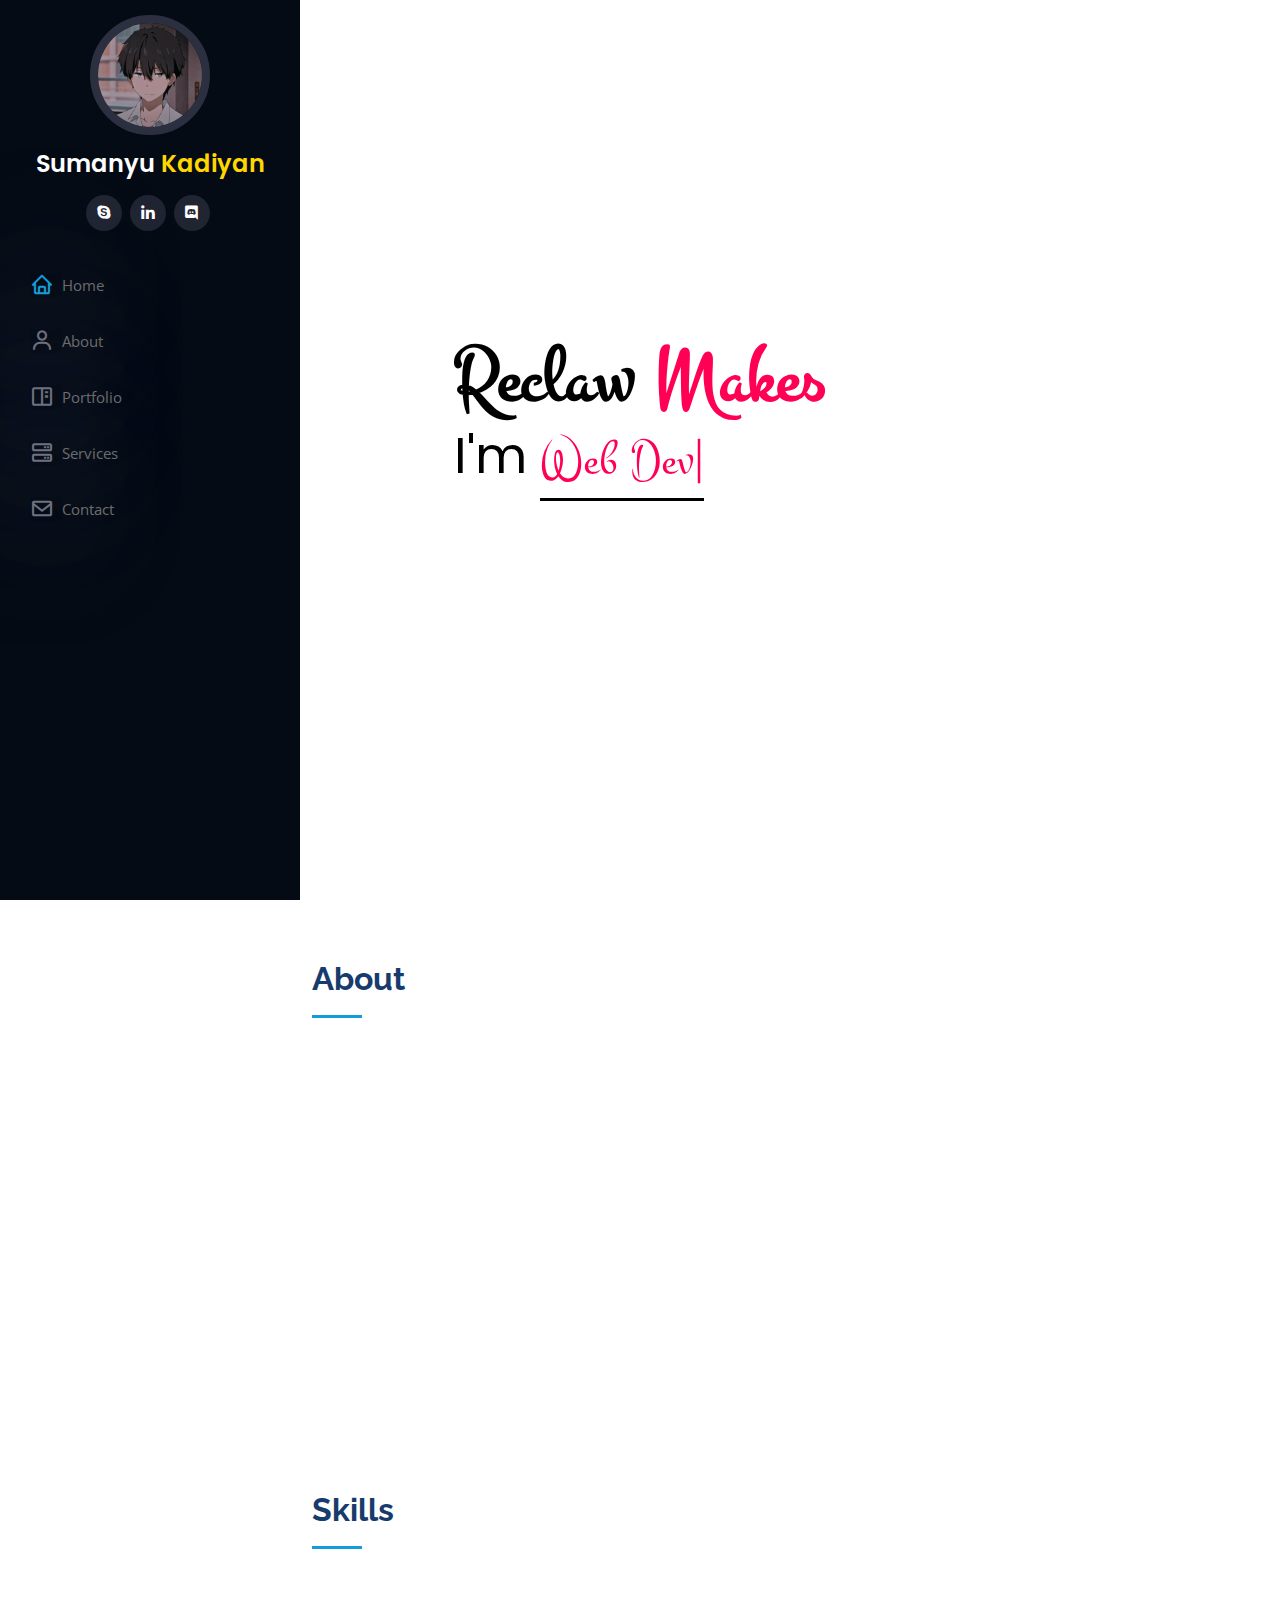
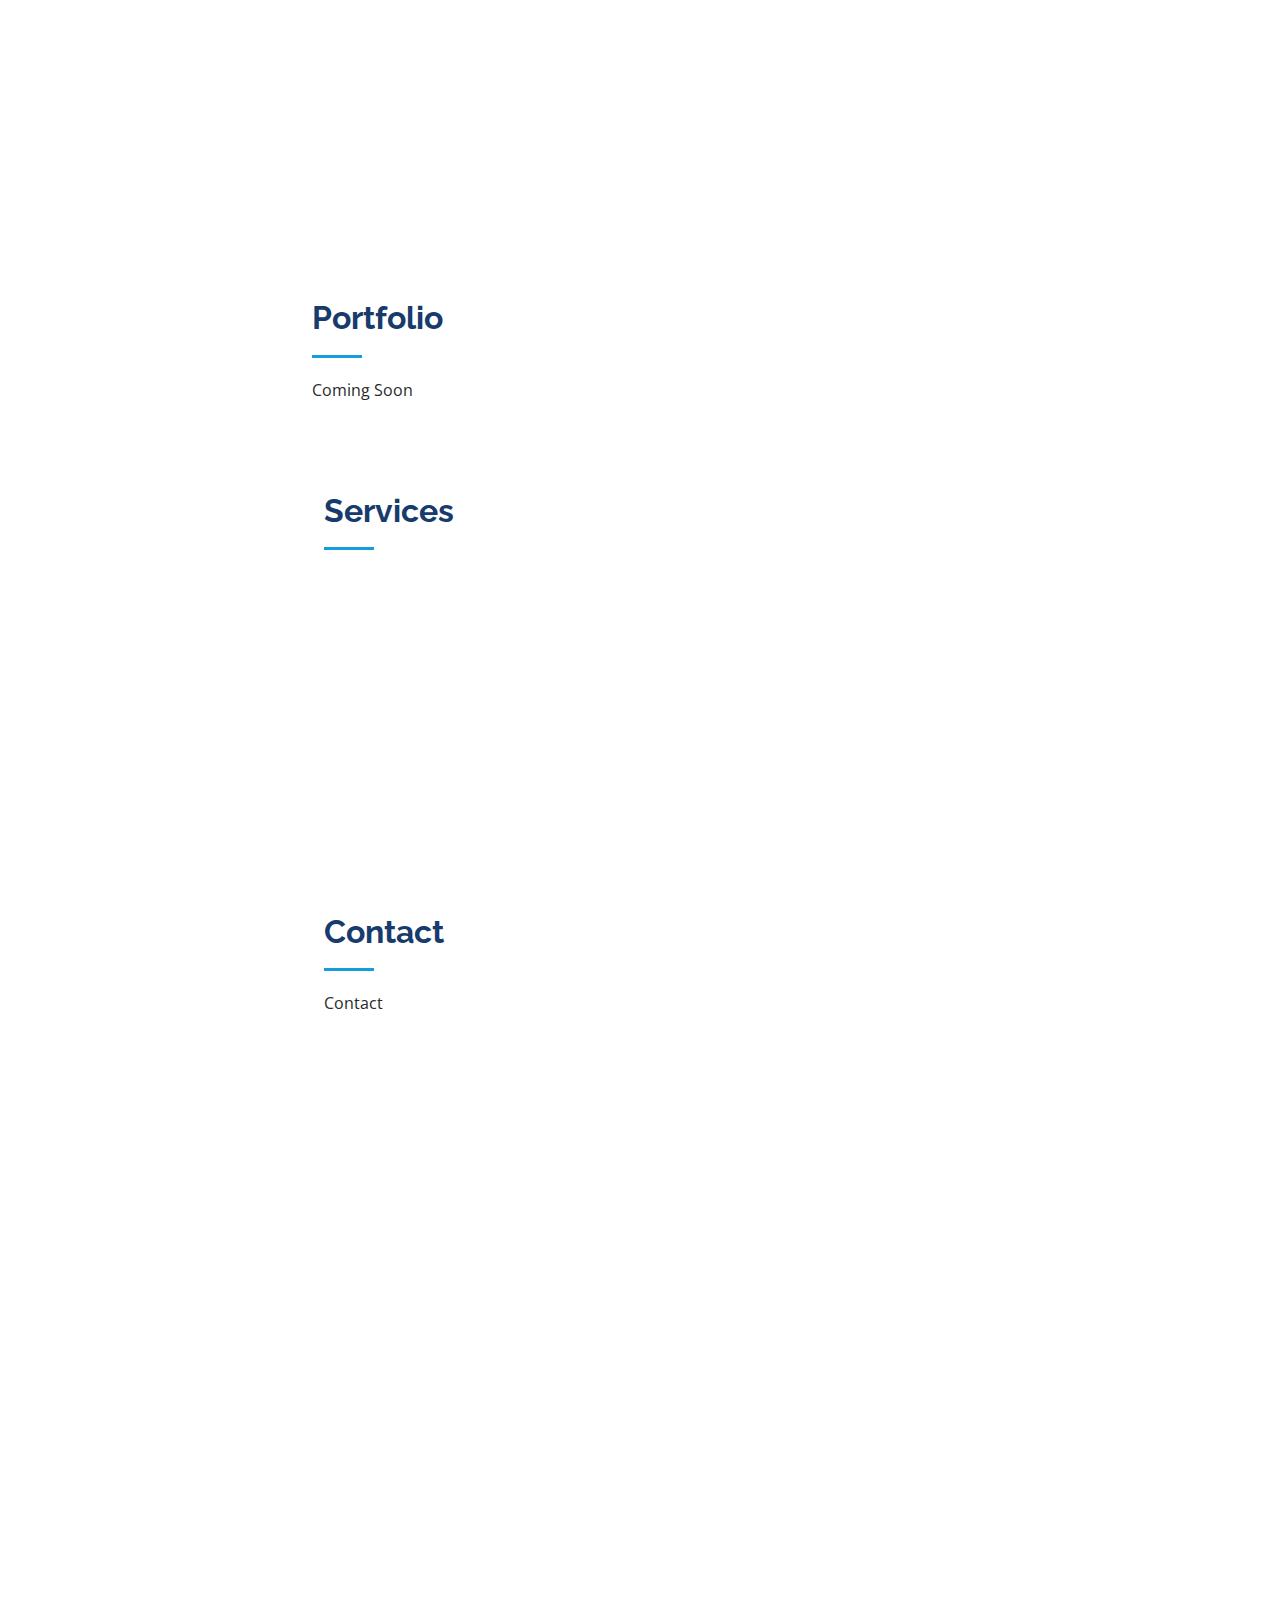
<file: index.html>
<!DOCTYPE html>
<html lang="en">

<head>
  <meta charset="utf-8">
  <meta content="width=device-width, initial-scale=1.0" name="viewport">

  <title>ReclawMakes </title>
  <meta content="" name="description">
  <meta content="" name="keywords">

  <!-- Favicons -->
  <link href="assets/img/favicon.png" rel="icon">
  <link href="assets/img/apple-touch-icon.png" rel="apple-touch-icon">

  <!-- Google Fonts -->
  <link href="https://fonts.googleapis.com/css?family=Open+Sans:300,300i,400,400i,600,600i,700,700i|Raleway:300,300i,400,400i,500,500i,600,600i,700,700i|Poppins:300,300i,400,400i,500,500i,600,600i,700,700i" rel="stylesheet">

  <!-- Vendor CSS Files -->
  <link href="assets/vendor/aos/aos.css" rel="stylesheet">
  <link href="assets/vendor/bootstrap/css/bootstrap.min.css" rel="stylesheet">
  <link href="assets/vendor/bootstrap-icons/bootstrap-icons.css" rel="stylesheet">
  <link href="assets/vendor/boxicons/css/boxicons.min.css" rel="stylesheet">
  <link href="assets/vendor/glightbox/css/glightbox.min.css" rel="stylesheet">
  <link href="assets/vendor/swiper/swiper-bundle.min.css" rel="stylesheet">

  <!-- Template Main CSS File -->
  <link href="assets/css/style.css" rel="stylesheet">


</head>

<body>

  <!-- ======= Mobile nav toggle button ======= -->
  
  <i class="bi bi-list mobile-nav-toggle d-xl-none"></i>

  <!-- ======= Header ======= -->
  <header id="header">
    <div class="d-flex flex-column">

      <div class="profile">
        <img src="assets/img/profile-img.jpg" alt="" class="img-fluid rounded-circle">
        <h1 class="text-light"><a href="index.html">Sumanyu <span3>Kadiyan</span3></a></h1>
        <div class="social-links mt-3 text-center">
          <a href="#" class="google-plus"><i class="bx bxl-skype"></i></a>
          <a href="https://www.linkedin.com/in/sumanyu-kadiyan-2526aa275/" class="linkedin"><i class="bx bxl-linkedin"></i></a>
          <a href="https://discord.gg/FwNtGuhs38" class="google-plus"><i class="bx bxl-discord"></i></a>

        </div>
      </div>

      <nav id="navbar" class="nav-menu navbar">
        <ul>
          <li><a href="#hero" class="nav-link scrollto active"><i class="bx bx-home"></i> <span>Home</span></a></li>
          <li><a href="#about" class="nav-link scrollto"><i class="bx bx-user"></i> <span>About</span></a></li>
          <li><a href="#portfolio" class="nav-link scrollto"><i class="bx bx-book-content"></i> <span>Portfolio</span></a></li>
          <li><a href="#services" class="nav-link scrollto"><i class="bx bx-server"></i> <span>Services</span></a></li>
          <li><a href="#contact" class="nav-link scrollto"><i class="bx bx-envelope"></i> <span>Contact</span></a></li>
        </ul>
      </nav><!-- .nav-menu -->
    </div>
  </header><!-- End Header -->

  <!-- ======= Hero Section ======= -->
  <section id="hero" class="d-flex flex-column justify-content-center align-items-center">
    <div class="hero-container" data-aos="fade-in">
      <h1>Reclaw <span2>Makes</span2></h1>
      <p>I'm <span class="typed" data-typed-items=" Web Developer, Gamer, Video Editor"></span></p>
    </div>
  </section><!-- End Hero -->

  <main id="main">

    <!-- ======= About Section ======= -->
    <section id="about" class="about">
      <div class="container">

        <div class="section-title">
          <h2>About</h2>
          <p></p>
        </div>

        <div class="row">
          <div class="col-lg-4" data-aos="fade-right">
            <img src="assets/img/profile-img.jpg" class="img-fluid" alt="">
          </div>
          <div class="col-lg-8 pt-4 pt-lg-0 content" data-aos="fade-left">
            <h3>VideoEditor &amp; Web Developer.</h3>
            <p class="fst-italic">
              
            </p>
            <div class="row">
              <div class="col-lg-6">
                <ul>
                  <li><i class="bi bi-chevron-right"></i> <strong>Birthday:</strong> <span>8 Feb 2008</span></li>
                  <li><i class="bi bi-chevron-right"></i> <strong>Website:</strong> <span>do not own a domain yet</span></li>
                  <li><i class="bi bi-chevron-right"></i> <strong>Phone:</strong> <span>Coming Soon</span></li>
                  <li><i class="bi bi-chevron-right"></i> <strong>City:</strong> <span>Haryana, India</span></li>
                </ul>
              </div>
              <div class="col-lg-6">
                <ul>
                  <li><i class="bi bi-chevron-right"></i> <strong>Age:</strong> <span>16</span></li>
                  <li><i class="bi bi-chevron-right"></i> <strong>Email:</strong> <span>reclawmakes@gmail.com</span></li>
                  <li><i class="bi bi-chevron-right"></i> <strong>Freelance:</strong> <span>Available</span></li>
                </ul>
              </div>
            </div>
            <p>
              
            </p>
          </div>
        </div>

      </div>
    </section><!-- End About Section -->

    <!-- =

    <!-- ======= Skills Section ======= -->
    <section id="skills" class="skills section-bg">
      <div class="container">

        <div class="section-title">
          <h2>Skills</h2>
        
        </div>

        <div class="row skills-content">

          <div class="col-lg-6" data-aos="fade-up">

            <div class="progress">
              <span class="skill">HTML <i class="val">60%</i></span>
              <div class="progress-bar-wrap">
                <div class="progress-bar" role="progressbar" aria-valuenow="60" aria-valuemin="0" aria-valuemax="100"></div>
              </div>
            </div>

            <div class="progress">
              <span class="skill">CSS <i class="val">50%</i></span>
              <div class="progress-bar-wrap">
                <div class="progress-bar" role="progressbar" aria-valuenow="50" aria-valuemin="0" aria-valuemax="100"></div>
              </div>
            </div>

            <div class="progress">
              <span class="skill">JavaScript <i class="val">65%</i></span>
              <div class="progress-bar-wrap">
                <div class="progress-bar" role="progressbar" aria-valuenow="65" aria-valuemin="0" aria-valuemax="100"></div>
              </div>
            </div>

          </div>

          <div class="col-lg-6" data-aos="fade-up" data-aos-delay="100">

           
            <div class="progress">
              <span class="skill">Adobe Premiere Pro <i class="val">55%</i></span>
              <div class="progress-bar-wrap">
                <div class="progress-bar" role="progressbar" aria-valuenow="55" aria-valuemin="0" aria-valuemax="100"></div>
              </div>
            </div>
          

            <div class="progress">
              <span class="skill">Photoshop <i class="val">55%</i></span>
              <div class="progress-bar-wrap">
                <div class="progress-bar" role="progressbar" aria-valuenow="55" aria-valuemin="0" aria-valuemax="100"></div>
              </div>
            </div>

          </div>

        </div>

      </div>
    </section><!-- End Skills Section -->

    
    <!-- ======= Portfolio Section ======= -->
    <section id="portfolio" class="portfolio section-bg">
      <div class="container">

        <div class="section-title">
          <h2>Portfolio</h2>
          <p>Coming Soon</p>
        </div>

       <!-- <div class="row" data-aos="fade-up">
          <div class="col-lg-12 d-flex justify-content-center">
            <ul id="portfolio-flters">
              <li data-filter="*" class="filter-active">All</li>
              <li data-filter=".filter-app">App</li>
              <li data-filter=".filter-card">Card</li>
              <li data-filter=".filter-web">Web</li>
            </ul>
          </div>
        </div>

        <div class="row portfolio-container" data-aos="fade-up" data-aos-delay="100">

          <div class="col-lg-4 col-md-6 portfolio-item filter-app">
            <div class="portfolio-wrap">
              <img src="assets/img/portfolio/portfolio-1.jpg" class="img-fluid" alt="">
              <div class="portfolio-links">
                <a href="assets/img/portfolio/portfolio-1.jpg" data-gallery="portfolioGallery" class="portfolio-lightbox" title="App 1"><i class="bx bx-plus"></i></a>
                <a href="portfolio-details.html" title="More Details"><i class="bx bx-link"></i></a>
              </div>
            </div>
          </div>

          <div class="col-lg-4 col-md-6 portfolio-item filter-web">
            <div class="portfolio-wrap">
              <img src="assets/img/portfolio/portfolio-2.jpg" class="img-fluid" alt="">
              <div class="portfolio-links">
                <a href="assets/img/portfolio/portfolio-2.jpg" data-gallery="portfolioGallery" class="portfolio-lightbox" title="Web 3"><i class="bx bx-plus"></i></a>
                <a href="portfolio-details.html" title="More Details"><i class="bx bx-link"></i></a>
              </div>
            </div>
          </div>

          <div class="col-lg-4 col-md-6 portfolio-item filter-app">
            <div class="portfolio-wrap">
              <img src="assets/img/portfolio/portfolio-3.jpg" class="img-fluid" alt="">
              <div class="portfolio-links">
                <a href="assets/img/portfolio/portfolio-3.jpg" data-gallery="portfolioGallery" class="portfolio-lightbox" title="App 2"><i class="bx bx-plus"></i></a>
                <a href="portfolio-details.html" title="More Details"><i class="bx bx-link"></i></a>
              </div>
            </div>
          </div>

          <div class="col-lg-4 col-md-6 portfolio-item filter-card">
            <div class="portfolio-wrap">
              <img src="assets/img/portfolio/portfolio-4.jpg" class="img-fluid" alt="">
              <div class="portfolio-links">
                <a href="assets/img/portfolio/portfolio-4.jpg" data-gallery="portfolioGallery" class="portfolio-lightbox" title="Card 2"><i class="bx bx-plus"></i></a>
                <a href="portfolio-details.html" title="More Details"><i class="bx bx-link"></i></a>
              </div>
            </div>
          </div>

          <div class="col-lg-4 col-md-6 portfolio-item filter-web">
            <div class="portfolio-wrap">
              <img src="assets/img/portfolio/portfolio-5.jpg" class="img-fluid" alt="">
              <div class="portfolio-links">
                <a href="assets/img/portfolio/portfolio-5.jpg" data-gallery="portfolioGallery" class="portfolio-lightbox" title="Web 2"><i class="bx bx-plus"></i></a>
                <a href="portfolio-details.html" title="More Details"><i class="bx bx-link"></i></a>
              </div>
            </div>
          </div>

          <div class="col-lg-4 col-md-6 portfolio-item filter-app">
            <div class="portfolio-wrap">
              <img src="assets/img/portfolio/portfolio-6.jpg" class="img-fluid" alt="">
              <div class="portfolio-links">
                <a href="assets/img/portfolio/portfolio-6.jpg" data-gallery="portfolioGallery" class="portfolio-lightbox" title="App 3"><i class="bx bx-plus"></i></a>
                <a href="portfolio-details.html" title="More Details"><i class="bx bx-link"></i></a>
              </div>
            </div>
          </div>

          <div class="col-lg-4 col-md-6 portfolio-item filter-card">
            <div class="portfolio-wrap">
              <img src="assets/img/portfolio/portfolio-7.jpg" class="img-fluid" alt="">
              <div class="portfolio-links">
                <a href="assets/img/portfolio/portfolio-7.jpg" data-gallery="portfolioGallery" class="portfolio-lightbox" title="Card 1"><i class="bx bx-plus"></i></a>
                <a href="portfolio-details.html" title="More Details"><i class="bx bx-link"></i></a>
              </div>
            </div>
          </div>

          <div class="col-lg-4 col-md-6 portfolio-item filter-card">
            <div class="portfolio-wrap">
              <img src="assets/img/portfolio/portfolio-8.jpg" class="img-fluid" alt="">
              <div class="portfolio-links">
                <a href="assets/img/portfolio/portfolio-8.jpg" data-gallery="portfolioGallery" class="portfolio-lightbox" title="Card 3"><i class="bx bx-plus"></i></a>
                <a href="portfolio-details.html" title="More Details"><i class="bx bx-link"></i></a>
              </div>
            </div>
          </div>

          <div class="col-lg-4 col-md-6 portfolio-item filter-web">
            <div class="portfolio-wrap">
              <img src="assets/img/portfolio/portfolio-9.jpg" class="img-fluid" alt="">
              <div class="portfolio-links">
                <a href="assets/img/portfolio/portfolio-9.jpg" data-gallery="portfolioGallery" class="portfolio-lightbox" title="Web 3"><i class="bx bx-plus"></i></a>
                <a href="portfolio-details.html" title="More Details"><i class="bx bx-link"></i></a>
              </div>
            </div>
          </div>

        </div>

      </div>
    </section><!-- End Portfolio Section -->

    <!-- ======= Services Section ======= -->
    <section id="services" class="services">
      <div class="container">

        <div class="section-title">
          <h2>Services</h2>
        </div>

        <div class="row">
          <div class="col-lg-4 col-md-6 icon-box" data-aos="fade-up">
            <div class="icon"><i class="bi bi-briefcase"></i></div>
            <h4 class="title"><a href="">Website</a></h4>
            <p class="description">I will provide u a decent website, for commercial and personal work.</p>
          </div>
          
         
          <div class="col-lg-4 col-md-6 icon-box" data-aos="fade-up" data-aos-delay="300">
            <div class="icon"><i class="bi bi-binoculars"></i></div>
            <h4 class="title"><a href="">Video Editing</a></h4>
            <p class="description"> I will edit a decent video for u, Video should be 
               Montage Editing, Presentation video editing or Youtube video editing
             </p>
          </div>
          <div class="col-lg-4 col-md-6 icon-box" data-aos="fade-up" data-aos-delay="400">
            <div class="icon"><i class="bi bi-brightness-high"></i></div>
            <h4 class="title"><a href="">Youtube Thumbnail</a></h4>
            <p class="description"> I will make u Decent Youtube Thumbnail for u yt videos to make them more attractive</p>
          </div>
          
        </div>

      </div>
    </section><!-- End Services Section -->

   

    <!-- ======= Contact Section ======= -->
    <section id="contact" class="contact">
      <div class="container">

        <div class="section-title">
          <h2>Contact</h2>
          <p>Contact </p>
        </div>

        <div class="row" data-aos="fade-in">

          <div class="col-lg-5 d-flex align-items-stretch">
            <div class="info">
              

              <div class="email">
                <i class="bi bi-envelope"></i>
                <h4>Email</h4>
                <p>reclawmakes@gmail.com</p>
              </div>

              <div class="phone">
                <i class="bi bi-phone"></i>
                <h4>Call</h4>
                <p>coming soon</p>
              </div>

             
            </div>

          </div>

          <div class="col-lg-7 mt-5 mt-lg-0 d-flex align-items-stretch">
            <form action="forms/contact.php" method="post" role="form" class="php-email-form">
              <div class="row">
                <div class="form-group col-md-6">
                  <label for="name">Your Name</label>
                  <input type="text" name="name" class="form-control" id="name" required>
                </div>
                <div class="form-group col-md-6">
                  <label for="name">Your Email</label>
                  <input type="email" class="form-control" name="email" id="email" required>
                </div>
              </div>
              <div class="form-group">
                <label for="name">Subject</label>
                <input type="text" class="form-control" name="subject" id="subject" required>
              </div>
              <div class="form-group">
                <label for="name">Message</label>
                <textarea class="form-control" name="message" rows="10" required></textarea>
              </div>
              <div class="my-3">
                <div class="loading">Loading</div>
                <div class="error-message"></div>
                <div class="sent-message">Your message has been sent. Thank you!</div>
              </div>
              <div class="text-center"><button type="submit">Send Message</button></div>
            </form>
          </div>

        </div>

      </div>
    </section><!-- End Contact Section -->

  </main><!-- End #main -->

  <!-- ======= Footer ======= -->
  <footer id="footer">
    <div class="container">
      <div class="copyright">
      </div>
      <div class="credits">
        <!-- All the links in the footer should remain intact. -->
        <!-- You can delete the links only if you purchased the pro version. -->
        <!-- Licensing information: https://bootstrapmade.com/license/ -->
        <!-- Purchase the pro version with working PHP/AJAX contact form: https://bootstrapmade.com/iportfolio-bootstrap-portfolio-websites-template/ -->
      </div>
    </div>
  </footer><!-- End  Footer -->

  <a href="#" class="back-to-top d-flex align-items-center justify-content-center"><i class="bi bi-arrow-up-short"></i></a>

  <!-- Vendor JS Files -->
  <script src="assets/vendor/purecounter/purecounter_vanilla.js"></script>
  <script src="assets/vendor/aos/aos.js"></script>
  <script src="assets/vendor/bootstrap/js/bootstrap.bundle.min.js"></script>
  <script src="assets/vendor/glightbox/js/glightbox.min.js"></script>
  <script src="assets/vendor/isotope-layout/isotope.pkgd.min.js"></script>
  <script src="assets/vendor/swiper/swiper-bundle.min.js"></script>
  <script src="assets/vendor/typed.js/typed.min.js"></script>
  <script src="assets/vendor/waypoints/noframework.waypoints.js"></script>
  <script src="assets/vendor/php-email-form/validate.js"></script>

  <!-- Template Main JS File -->
  <script src="assets/js/main.js"></script>

</body>

</html>
</file>
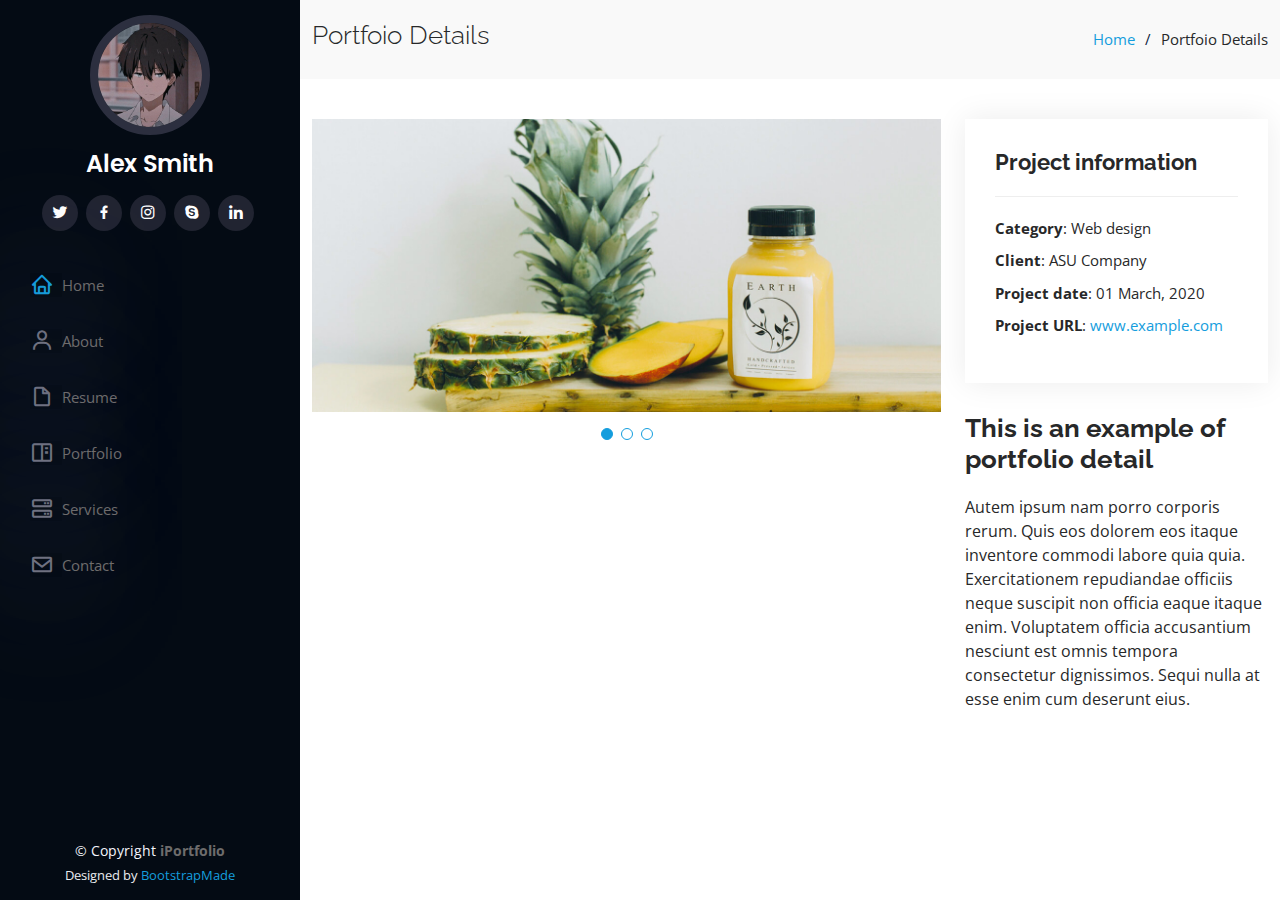
<file: portfolio-details.html>
<!DOCTYPE html>
<html lang="en">

<head>
  <meta charset="utf-8">
  <meta content="width=device-width, initial-scale=1.0" name="viewport">

  <title>Portfolio Details - iPortfolio Bootstrap Template</title>
  <meta content="" name="description">
  <meta content="" name="keywords">

  <!-- Favicons -->
  <link href="assets/img/favicon.png" rel="icon">
  <link href="assets/img/apple-touch-icon.png" rel="apple-touch-icon">

  <!-- Google Fonts -->
  <link href="https://fonts.googleapis.com/css?family=Open+Sans:300,300i,400,400i,600,600i,700,700i|Raleway:300,300i,400,400i,500,500i,600,600i,700,700i|Poppins:300,300i,400,400i,500,500i,600,600i,700,700i" rel="stylesheet">

  <!-- Vendor CSS Files -->
  <link href="assets/vendor/aos/aos.css" rel="stylesheet">
  <link href="assets/vendor/bootstrap/css/bootstrap.min.css" rel="stylesheet">
  <link href="assets/vendor/bootstrap-icons/bootstrap-icons.css" rel="stylesheet">
  <link href="assets/vendor/boxicons/css/boxicons.min.css" rel="stylesheet">
  <link href="assets/vendor/glightbox/css/glightbox.min.css" rel="stylesheet">
  <link href="assets/vendor/swiper/swiper-bundle.min.css" rel="stylesheet">

  <!-- Template Main CSS File -->
  <link href="assets/css/style.css" rel="stylesheet">

  <!-- =======================================================
  * Template Name: iPortfolio
  * Updated: Mar 10 2023 with Bootstrap v5.2.3
  * Template URL: https://bootstrapmade.com/iportfolio-bootstrap-portfolio-websites-template/
  * Author: BootstrapMade.com
  * License: https://bootstrapmade.com/license/
  ======================================================== -->
</head>

<body>

  <!-- ======= Mobile nav toggle button ======= -->
  <i class="bi bi-list mobile-nav-toggle d-xl-none"></i>

  <!-- ======= Header ======= -->
  <header id="header">
    <div class="d-flex flex-column">

      <div class="profile">
        <img src="assets/img/profile-img.jpg" alt="" class="img-fluid rounded-circle">
        <h1 class="text-light"><a href="index.html">Alex Smith</a></h1>
        <div class="social-links mt-3 text-center">
          <a href="#" class="twitter"><i class="bx bxl-twitter"></i></a>
          <a href="#" class="facebook"><i class="bx bxl-facebook"></i></a>
          <a href="#" class="instagram"><i class="bx bxl-instagram"></i></a>
          <a href="#" class="google-plus"><i class="bx bxl-skype"></i></a>
          <a href="#" class="linkedin"><i class="bx bxl-linkedin"></i></a>
        </div>
      </div>

      <nav id="navbar" class="nav-menu navbar">
        <ul>
          <li><a href="#hero" class="nav-link scrollto active"><i class="bx bx-home"></i> <span>Home</span></a></li>
          <li><a href="#about" class="nav-link scrollto"><i class="bx bx-user"></i> <span>About</span></a></li>
          <li><a href="#resume" class="nav-link scrollto"><i class="bx bx-file-blank"></i> <span>Resume</span></a></li>
          <li><a href="#portfolio" class="nav-link scrollto"><i class="bx bx-book-content"></i> <span>Portfolio</span></a></li>
          <li><a href="#services" class="nav-link scrollto"><i class="bx bx-server"></i> <span>Services</span></a></li>
          <li><a href="#contact" class="nav-link scrollto"><i class="bx bx-envelope"></i> <span>Contact</span></a></li>
        </ul>
      </nav><!-- .nav-menu -->
    </div>
  </header><!-- End Header -->

  <main id="main">

    <!-- ======= Breadcrumbs ======= -->
    <section id="breadcrumbs" class="breadcrumbs">
      <div class="container">

        <div class="d-flex justify-content-between align-items-center">
          <h2>Portfoio Details</h2>
          <ol>
            <li><a href="index.html">Home</a></li>
            <li>Portfoio Details</li>
          </ol>
        </div>

      </div>
    </section><!-- End Breadcrumbs -->

    <!-- ======= Portfolio Details Section ======= -->
    <section id="portfolio-details" class="portfolio-details">
      <div class="container">

        <div class="row gy-4">

          <div class="col-lg-8">
            <div class="portfolio-details-slider swiper">
              <div class="swiper-wrapper align-items-center">

                <div class="swiper-slide">
                  <img src="assets/img/portfolio/portfolio-details-1.jpg" alt="">
                </div>

                <div class="swiper-slide">
                  <img src="assets/img/portfolio/portfolio-details-2.jpg" alt="">
                </div>

                <div class="swiper-slide">
                  <img src="assets/img/portfolio/portfolio-details-3.jpg" alt="">
                </div>

              </div>
              <div class="swiper-pagination"></div>
            </div>
          </div>

          <div class="col-lg-4">
            <div class="portfolio-info">
              <h3>Project information</h3>
              <ul>
                <li><strong>Category</strong>: Web design</li>
                <li><strong>Client</strong>: ASU Company</li>
                <li><strong>Project date</strong>: 01 March, 2020</li>
                <li><strong>Project URL</strong>: <a href="#">www.example.com</a></li>
              </ul>
            </div>
            <div class="portfolio-description">
              <h2>This is an example of portfolio detail</h2>
              <p>
                Autem ipsum nam porro corporis rerum. Quis eos dolorem eos itaque inventore commodi labore quia quia. Exercitationem repudiandae officiis neque suscipit non officia eaque itaque enim. Voluptatem officia accusantium nesciunt est omnis tempora consectetur dignissimos. Sequi nulla at esse enim cum deserunt eius.
              </p>
            </div>
          </div>

        </div>

      </div>
    </section><!-- End Portfolio Details Section -->

  </main><!-- End #main -->

  <!-- ======= Footer ======= -->
  <footer id="footer">
    <div class="container">
      <div class="copyright">
        &copy; Copyright <strong><span>iPortfolio</span></strong>
      </div>
      <div class="credits">
        <!-- All the links in the footer should remain intact. -->
        <!-- You can delete the links only if you purchased the pro version. -->
        <!-- Licensing information: https://bootstrapmade.com/license/ -->
        <!-- Purchase the pro version with working PHP/AJAX contact form: https://bootstrapmade.com/iportfolio-bootstrap-portfolio-websites-template/ -->
        Designed by <a href="https://bootstrapmade.com/">BootstrapMade</a>
      </div>
    </div>
  </footer><!-- End  Footer -->

  <a href="#" class="back-to-top d-flex align-items-center justify-content-center"><i class="bi bi-arrow-up-short"></i></a>

  <!-- Vendor JS Files -->
  <script src="assets/vendor/purecounter/purecounter_vanilla.js"></script>
  <script src="assets/vendor/aos/aos.js"></script>
  <script src="assets/vendor/bootstrap/js/bootstrap.bundle.min.js"></script>
  <script src="assets/vendor/glightbox/js/glightbox.min.js"></script>
  <script src="assets/vendor/isotope-layout/isotope.pkgd.min.js"></script>
  <script src="assets/vendor/swiper/swiper-bundle.min.js"></script>
  <script src="assets/vendor/typed.js/typed.min.js"></script>
  <script src="assets/vendor/waypoints/noframework.waypoints.js"></script>
  <script src="assets/vendor/php-email-form/validate.js"></script>

  <!-- Template Main JS File -->
  <script src="assets/js/main.js"></script>

</body>

</html>
</file>
<file: assets/css/style.css>
/*--------------------------------------------------------------
# General
--------------------------------------------------------------*/
body {
  font-family: "Open Sans", sans-serif;
  color: #272829;
}

a {
  color: #149ddd;
  text-decoration: none;
}

a:hover {
  color: #37b3ed;
  text-decoration: none;
}

h1,
h2,
h3,
h4,
h5,
h6 {
  font-family: "Raleway", sans-serif;
}

/*--------------------------------------------------------------
# Back to top button
--------------------------------------------------------------*/
.back-to-top {
  position: fixed;
  visibility: hidden;
  opacity: 0;
  right: 15px;
  bottom: 15px;
  z-index: 996;
  background: #149ddd;
  width: 40px;
  height: 40px;
  border-radius: 50px;
  transition: all 0.4s;

}

.back-to-top i {
  font-size: 28px;
  color: #fff;
  line-height: 0;
  box-shadow: 0 0 120px #149ddd;;

}

.back-to-top:hover {
  background: #2eafec;
  color: #fff;

}

.back-to-top.active {
  visibility: visible;
  opacity: 1;
}

/*--------------------------------------------------------------
# Header
--------------------------------------------------------------*/
#header {
  position: fixed;
  top: 0;
  left: 0;
  bottom: 0;
  width: 300px;
  transition: all ease-in-out 0.5s;
  z-index: 9997;
  transition: all 0.5s;
  padding: 0 15px;
  background: #040b14;
  overflow-y: auto;
}

#header .profile img {
  margin: 15px auto;
  display: block;
  width: 120px;
  border: 8px solid #2c2f3f;

}

#header .profile h1 {
  font-size: 24px;
  margin: 0;
  padding: 0;
  font-weight: 600;
  -moz-text-align-last: center;
  text-align-last: center;
  font-family: "Poppins", sans-serif;
}

#header .profile h1 a,
#header .profile h1 a:hover {
  color: #fff;
  text-decoration: none;
}

#header .profile .social-links a {
  font-size: 18px;
  display: inline-block;
  background: #212431;
  color: #fff;
  line-height: 1;
  padding: 8px 0;
  margin-right: 4px;
  border-radius: 50%;
  text-align: center;
  width: 36px;
  height: 36px;
  transition: 0.3s;

}

#header .profile .social-links a:hover {
  background: #149ddd;
  color: #ffffff;
  text-decoration: none;
  box-shadow: 0 0 120px 10px #149ddd;;

}

#main {
  margin-left: 300px;
}

@media (max-width: 1199px) {
  #header {
    left: -300px;
  }

  #main {
    margin-left: 0;
  }
}

/*--------------------------------------------------------------
# Navigation Menu
--------------------------------------------------------------*/
/* Desktop Navigation */
.nav-menu {
  padding: 30px 0 0 0;
  
}

.nav-menu * {
  margin: 0;
  padding: 0;
  list-style: none;

}

.nav-menu>ul>li {
  position: relative;
  white-space: nowrap;

}

.nav-menu a,
.nav-menu a:focus {
  display: flex;
  align-items: center;
  color: #a8a9b4;
  padding: 12px 15px;
  margin-bottom: 8px;
  transition: 0.3s;
  font-size: 15px;


}

.nav-menu a i,
.nav-menu a:focus i {
  font-size: 24px;
  padding-right: 8px;
  color: #6f7180;
  box-shadow: 0 0 120px #6f7180;


}

.nav-menu a:hover,
.nav-menu .active,
.nav-menu .active:focus,
.nav-menu li:hover>a {
  text-decoration: none;
  color: #ffffff;
}

.nav-menu a:hover i,
.nav-menu .active i,
.nav-menu .active:focus i,
.nav-menu li:hover>a i {
  color: #149ddd;

}

/* Mobile Navigation */
.mobile-nav-toggle {
  position: fixed;
  right: 15px;
  top: 15px;
  z-index: 9998;
  border: 0;
  font-size: 24px;
  transition: all 0.4s;
  outline: none !important;
  background-color: #149ddd;
  color: #ffffff;
  width: 40px;
  height: 40px;
  display: inline-flex;
  align-items: center;
  justify-content: center;
  line-height: 0;
  border-radius: 50px;
  cursor: pointer;


}

.mobile-nav-active {
  overflow: hidden;
}

.mobile-nav-active #header {
  left: 0;
}

/*--------------------------------------------------------------
# Hero Section
--------------------------------------------------------------*/
#hero {
  width: 100%;
  height: 100vh;
  background-size: cover;
  background-image: url("https://github.com/sumanyucoder/1/blob/main/pexels-ann-h-1762851.jpg?raw=true");
}
span{
  color: #6e6c6c;
  
}
span3{
  color: gold;
}

#hero:before {
  content: "";
  background: rgba(255, 255, 255, 0.3);
  position: absolute;
  bottom: 0;
  top: 0;
  left: 0;
  right: 0;
  z-index: 1;

}

#hero .hero-container {
  position: relative;
  z-index: 2;
  min-width: 300px;
}

#hero h1 {
  margin: 0 0 10px 0;
  font-size: 80px;
  font-weight: 700;
  line-height: 56px;
  color: #000000;
  font-family: myfont1;

}

#hero p {
  color: #000000;
  margin-bottom: 50px;
  font-size: 50px;
  font-family: "Poppins", sans-serif;

}

#hero p span {
  color: #ff0055;
  padding-bottom: 4px;
  letter-spacing: 1px;
  border-bottom: 3px solid #000000;
  font-family: myfont1;
  
}
@font-face {
  font-family: myfont1;
  src: url(/fonts/8.ttf);
}
@media (min-width: 1024px) {
  #hero {
    background-attachment: fixed;
  }
}
span2{
  color: #ff0055;
}
@media (max-width: 768px) {
  #hero h1 {
    font-size: 28px;
    line-height: 36px;
  }

  #hero h2 {
    font-size: 18px;
    line-height: 24px;
    margin-bottom: 30px;
  }
}

/*--------------------------------------------------------------
# Sections General
--------------------------------------------------------------*/
section {
  padding: 60px 0;
  overflow: hidden;
}

.section-bg {
  background: #ffffff;
}

.section-title {
  padding-bottom: 30px;
}

.section-title h2 {
  font-size: 32px;
  font-weight: bold;
  margin-bottom: 20px;
  padding-bottom: 20px;
  position: relative;
  color: #173b6c;
}

.section-title h2::after {
  content: "";
  position: absolute;
  display: block;
  width: 50px;
  height: 3px;
  background: #149ddd;
  bottom: 0;
  left: 0;
}

.section-title p {
  margin-bottom: 0;
}

/*--------------------------------------------------------------
# About
--------------------------------------------------------------*/
.about .content h3 {
  font-weight: 700;
  font-size: 26px;
  color: #173b6c;
}

.about .content ul {
  list-style: none;
  padding: 0;
}

.about .content ul li {
  margin-bottom: 20px;
  display: flex;
  align-items: center;
}

.about .content ul strong {
  margin-right: 10px;
}

.about .content ul i {
  font-size: 16px;
  margin-right: 5px;
  color: #149ddd;
  line-height: 0;

}

.about .content p:last-child {
  margin-bottom: 0;
}

/*--------------------------------------------------------------
# Facts
--------------------------------------------------------------*/
.facts {
  padding-bottom: 30px;
}

.facts .count-box {
  padding: 30px;
  width: 100%;
}

.facts .count-box i {
  display: block;
  font-size: 44px;
  color: #149ddd;
  float: left;
  line-height: 0;
}

.facts .count-box span {
  font-size: 48px;
  line-height: 40px;
  display: block;
  font-weight: 700;
  color: #050d18;
  margin-left: 60px;
}

.facts .count-box p {
  padding: 15px 0 0 0;
  margin: 0 0 0 60px;
  font-family: "Raleway", sans-serif;
  font-size: 14px;
  color: #122f57;
}

.facts .count-box a {
  font-weight: 600;
  display: block;
  margin-top: 20px;
  color: #122f57;
  font-size: 15px;
  font-family: "Poppins", sans-serif;
  transition: ease-in-out 0.3s;
}

.facts .count-box a:hover {
  color: #1f5297;
}

/*--------------------------------------------------------------
# Akills
--------------------------------------------------------------*/
.skills .progress {
  height: 60px;
  display: block;
  background: none;
}

.skills .progress .skill {
  padding: 0;
  margin: 0 0 6px 0;
  text-transform: uppercase;
  display: block;
  font-weight: 600;
  font-family: "Poppins", sans-serif;
  color: #050d18;
}

.skills .progress .skill .val {
  float: right;
  font-style: normal;
}

.skills .progress-bar-wrap {
  background: #dce8f8;
  height: 10px;
}

.skills .progress-bar {
  width: 1px;
  height: 10px;
  transition: 0.9s;
  background-color: #149ddd;
  border-radius: 10px;

}

/*--------------------------------------------------------------
# Resume
--------------------------------------------------------------*/
.resume .resume-title {
  font-size: 26px;
  font-weight: 700;
  margin-top: 20px;
  margin-bottom: 20px;
  color: #050d18;
}

.resume .resume-item {
  padding: 0 0 20px 20px;
  margin-top: -2px;
  border-left: 2px solid #1f5297;
  position: relative;
}

.resume .resume-item h4 {
  line-height: 18px;
  font-size: 18px;
  font-weight: 600;
  text-transform: uppercase;
  font-family: "Poppins", sans-serif;
  color: #050d18;
  margin-bottom: 10px;
}

.resume .resume-item h5 {
  font-size: 16px;
  background: #e4edf9;
  padding: 5px 15px;
  display: inline-block;
  font-weight: 600;
  margin-bottom: 10px;
}

.resume .resume-item ul {
  padding-left: 20px;
}

.resume .resume-item ul li {
  padding-bottom: 10px;
}

.resume .resume-item:last-child {
  padding-bottom: 0;
}

.resume .resume-item::before {
  content: "";
  position: absolute;
  width: 16px;
  height: 16px;
  border-radius: 50px;
  left: -9px;
  top: 0;
  background: #fff;
  border: 2px solid #1f5297;
}

/*--------------------------------------------------------------
# Portfolio
--------------------------------------------------------------*/
.portfolio .portfolio-item {
  margin-bottom: 30px;
}

.portfolio #portfolio-flters {
  padding: 0;
  margin: 0 auto 35px auto;
  list-style: none;
  text-align: center;
  background: #fff;
  border-radius: 50px;
  padding: 2px 15px;
}

.portfolio #portfolio-flters li {
  cursor: pointer;
  display: inline-block;
  padding: 10px 15px 8px 15px;
  font-size: 14px;
  font-weight: 600;
  line-height: 1;
  text-transform: uppercase;
  color: #272829;
  margin-bottom: 5px;
  transition: all 0.3s ease-in-out;
}

.portfolio #portfolio-flters li:hover,
.portfolio #portfolio-flters li.filter-active {
  color: #149ddd;
}

.portfolio #portfolio-flters li:last-child {
  margin-right: 0;
}

.portfolio .portfolio-wrap {
  transition: 0.3s;
  position: relative;
  overflow: hidden;
  z-index: 1;
}

.portfolio .portfolio-wrap::before {
  content: "";
  background: rgba(255, 255, 255, 0.5);
  position: absolute;
  left: 0;
  right: 0;
  top: 0;
  bottom: 0;
  transition: all ease-in-out 0.3s;
  z-index: 2;
  opacity: 0;
}

.portfolio .portfolio-wrap .portfolio-links {
  opacity: 1;
  left: 0;
  right: 0;
  bottom: -60px;
  z-index: 3;
  position: absolute;
  transition: all ease-in-out 0.3s;
  display: flex;
  justify-content: center;
}

.portfolio .portfolio-wrap .portfolio-links a {
  color: #fff;
  font-size: 28px;
  text-align: center;
  background: rgba(20, 157, 221, 0.75);
  transition: 0.3s;
  width: 50%;
}

.portfolio .portfolio-wrap .portfolio-links a:hover {
  background: rgba(20, 157, 221, 0.95);
}

.portfolio .portfolio-wrap .portfolio-links a+a {
  border-left: 1px solid #37b3ed;
}

.portfolio .portfolio-wrap:hover::before {
  top: 0;
  left: 0;
  right: 0;
  bottom: 0;
  opacity: 1;
}

.portfolio .portfolio-wrap:hover .portfolio-links {
  opacity: 1;
  bottom: 0;
}

/*--------------------------------------------------------------
# Portfolio Details
--------------------------------------------------------------*/
.portfolio-details {
  padding-top: 40px;
}

.portfolio-details .portfolio-details-slider img {
  width: 100%;
}

.portfolio-details .portfolio-details-slider .swiper-pagination {
  margin-top: 20px;
  position: relative;
}

.portfolio-details .portfolio-details-slider .swiper-pagination .swiper-pagination-bullet {
  width: 12px;
  height: 12px;
  background-color: #fff;
  opacity: 1;
  border: 1px solid #149ddd;
}

.portfolio-details .portfolio-details-slider .swiper-pagination .swiper-pagination-bullet-active {
  background-color: #149ddd;
}

.portfolio-details .portfolio-info {
  padding: 30px;
  box-shadow: 0px 0 30px rgba(5, 13, 24, 0.08);
}

.portfolio-details .portfolio-info h3 {
  font-size: 22px;
  font-weight: 700;
  margin-bottom: 20px;
  padding-bottom: 20px;
  border-bottom: 1px solid #eee;
}

.portfolio-details .portfolio-info ul {
  list-style: none;
  padding: 0;
  font-size: 15px;
}

.portfolio-details .portfolio-info ul li+li {
  margin-top: 10px;
}

.portfolio-details .portfolio-description {
  padding-top: 30px;
}

.portfolio-details .portfolio-description h2 {
  font-size: 26px;
  font-weight: 700;
  margin-bottom: 20px;
}

.portfolio-details .portfolio-description p {
  padding: 0;
}

/*--------------------------------------------------------------
# Services
--------------------------------------------------------------*/
.services .icon-box {
  margin-bottom: 20px;
}

.services .icon {
  float: left;
  display: flex;
  align-items: center;
  justify-content: center;
  width: 54px;
  height: 54px;
  background: #149ddd;
  border-radius: 50%;
  transition: 0.5s;
  border: 1px solid #149ddd;
}

.services .icon i {
  color: #fff;
  font-size: 24px;
  line-height: 0;
}

.services .icon-box:hover .icon {
  background: #fff;
}

.services .icon-box:hover .icon i {
  color: #149ddd;
}

.services .title {
  margin-left: 80px;
  font-weight: 700;
  margin-bottom: 15px;
  font-size: 18px;
}

.services .title a {
  color: #343a40;
}

.services .title a:hover {
  color: #149ddd;
}

.services .description {
  margin-left: 80px;
  line-height: 24px;
  font-size: 14px;
}

/*--------------------------------------------------------------
# Testimonials
--------------------------------------------------------------*/
.testimonials .testimonials-carousel,
.testimonials .testimonials-slider {
  overflow: hidden;
}

.testimonials .testimonial-item {
  box-sizing: content-box;
  text-align: center;
  min-height: 320px;
}

.testimonials .testimonial-item .testimonial-img {
  width: 90px;
  border-radius: 50%;
  margin: 0 auto;
}

.testimonials .testimonial-item h3 {
  font-size: 18px;
  font-weight: bold;
  margin: 10px 0 5px 0;
  color: #111;
}

.testimonials .testimonial-item h4 {
  font-size: 14px;
  color: #999;
  margin: 0;
}

.testimonials .testimonial-item .quote-icon-left,
.testimonials .testimonial-item .quote-icon-right {
  color: #c3e8fa;
  font-size: 26px;
}

.testimonials .testimonial-item .quote-icon-left {
  display: inline-block;
  left: -5px;
  position: relative;
}

.testimonials .testimonial-item .quote-icon-right {
  display: inline-block;
  right: -5px;
  position: relative;
  top: 10px;
}

.testimonials .testimonial-item p {
  font-style: italic;
  margin: 0 15px 15px 15px;
  padding: 20px;
  background: #fff;
  position: relative;
  margin-bottom: 35px;
  border-radius: 6px;
  box-shadow: 0px 2px 15px rgba(0, 0, 0, 0.1);
}

.testimonials .testimonial-item p::after {
  content: "";
  width: 0;
  height: 0;
  border-top: 20px solid #fff;
  border-right: 20px solid transparent;
  border-left: 20px solid transparent;
  position: absolute;
  bottom: -20px;
  left: calc(50% - 20px);
}

.testimonials .swiper-pagination {
  margin-top: 20px;
  position: relative;
}

.testimonials .swiper-pagination .swiper-pagination-bullet {
  width: 12px;
  height: 12px;
  background-color: #fff;
  opacity: 1;
  border: 1px solid #149ddd;
}

.testimonials .swiper-pagination .swiper-pagination-bullet-active {
  background-color: #149ddd;
}

/*--------------------------------------------------------------
# Contact
--------------------------------------------------------------*/
.contact {
  padding-bottom: 130px;
}

.contact .info {
  padding: 30px;
  background: #fff;
  width: 100%;
  box-shadow: 0 0 24px 0 rgba(0, 0, 0, 0.12);
}

.contact .info i {
  font-size: 20px;
  color: #149ddd;
  float: left;
  width: 44px;
  height: 44px;
  background: #dff3fc;
  display: flex;
  justify-content: center;
  align-items: center;
  border-radius: 50px;
  transition: all 0.3s ease-in-out;
}

.contact .info h4 {
  padding: 0 0 0 60px;
  font-size: 22px;
  font-weight: 600;
  margin-bottom: 5px;
  color: #050d18;
}

.contact .info p {
  padding: 0 0 10px 60px;
  margin-bottom: 20px;
  font-size: 14px;
  color: #173b6c;
}

.contact .info .email p {
  padding-top: 5px;
}

.contact .info .social-links {
  padding-left: 60px;
}

.contact .info .social-links a {
  font-size: 18px;
  display: inline-block;
  background: #333;
  color: #fff;
  line-height: 1;
  padding: 8px 0;
  border-radius: 50%;
  text-align: center;
  width: 36px;
  height: 36px;
  transition: 0.3s;
  margin-right: 10px;
}

.contact .info .social-links a:hover {
  background: #149ddd;
  color: #fff;
}

.contact .info .email:hover i,
.contact .info .address:hover i,
.contact .info .phone:hover i {
  background: #149ddd;
  color: #fff;
}

.contact .php-email-form {
  width: 100%;
  padding: 30px;
  background: #fff;
  box-shadow: 0 0 24px 0 rgba(0, 0, 0, 0.12);
}

.contact .php-email-form .form-group {
  padding-bottom: 8px;
}

.contact .php-email-form .validate {
  display: none;
  color: red;
  margin: 0 0 15px 0;
  font-weight: 400;
  font-size: 13px;
}

.contact .php-email-form .error-message {
  display: none;
  color: #fff;
  background: #ed3c0d;
  text-align: left;
  padding: 15px;
  font-weight: 600;
}

.contact .php-email-form .error-message br+br {
  margin-top: 25px;
}

.contact .php-email-form .sent-message {
  display: none;
  color: #fff;
  background: #18d26e;
  text-align: center;
  padding: 15px;
  font-weight: 600;
}

.contact .php-email-form .loading {
  display: none;
  background: #fff;
  text-align: center;
  padding: 15px;
}

.contact .php-email-form .loading:before {
  content: "";
  display: inline-block;
  border-radius: 50%;
  width: 24px;
  height: 24px;
  margin: 0 10px -6px 0;
  border: 3px solid #18d26e;
  border-top-color: #eee;
  animation: animate-loading 1s linear infinite;
}

.contact .php-email-form .form-group {
  margin-bottom: 15px;
}

.contact .php-email-form label {
  padding-bottom: 8px;
}

.contact .php-email-form input,
.contact .php-email-form textarea {
  border-radius: 0;
  box-shadow: none;
  font-size: 14px;
}

.contact .php-email-form input {
  height: 44px;
}

.contact .php-email-form textarea {
  padding: 10px 15px;
}

.contact .php-email-form button[type=submit] {
  background: #149ddd;
  border: 0;
  padding: 10px 24px;
  color: #fff;
  transition: 0.4s;
  border-radius: 4px;
}

.contact .php-email-form button[type=submit]:hover {
  background: #37b3ed;
}

@keyframes animate-loading {
  0% {
    transform: rotate(0deg);
  }

  100% {
    transform: rotate(360deg);
  }
}

/*--------------------------------------------------------------
# Breadcrumbs
--------------------------------------------------------------*/
.breadcrumbs {
  padding: 20px 0;
  background: #f9f9f9;
}

.breadcrumbs h2 {
  font-size: 26px;
  font-weight: 300;
}

.breadcrumbs ol {
  display: flex;
  flex-wrap: wrap;
  list-style: none;
  padding: 0;
  margin: 0;
  font-size: 15px;
}

.breadcrumbs ol li+li {
  padding-left: 10px;
}

.breadcrumbs ol li+li::before {
  display: inline-block;
  padding-right: 10px;
  color: #0e2442;
  content: "/";
}

@media (max-width: 768px) {
  .breadcrumbs .d-flex {
    display: block !important;
  }

  .breadcrumbs ol {
    display: block;
  }

  .breadcrumbs ol li {
    display: inline-block;
  }
}

/*--------------------------------------------------------------
# Footer
--------------------------------------------------------------*/
#footer {
  padding: 15px;
  color: #f4f6fd;
  font-size: 14px;
  position: fixed;
  left: 0;
  bottom: 0;
  width: 300px;
  z-index: 9999;
  background: #040b14;
}

#footer .copyright {
  text-align: center;
}

#footer .credits {
  padding-top: 5px;
  text-align: center;
  font-size: 13px;
  color: #eaebf0;
}

@media (max-width: 1199px) {
  #footer {
    position: static;
    width: auto;
    padding-right: 20px 15px;
  }
}
</file>
